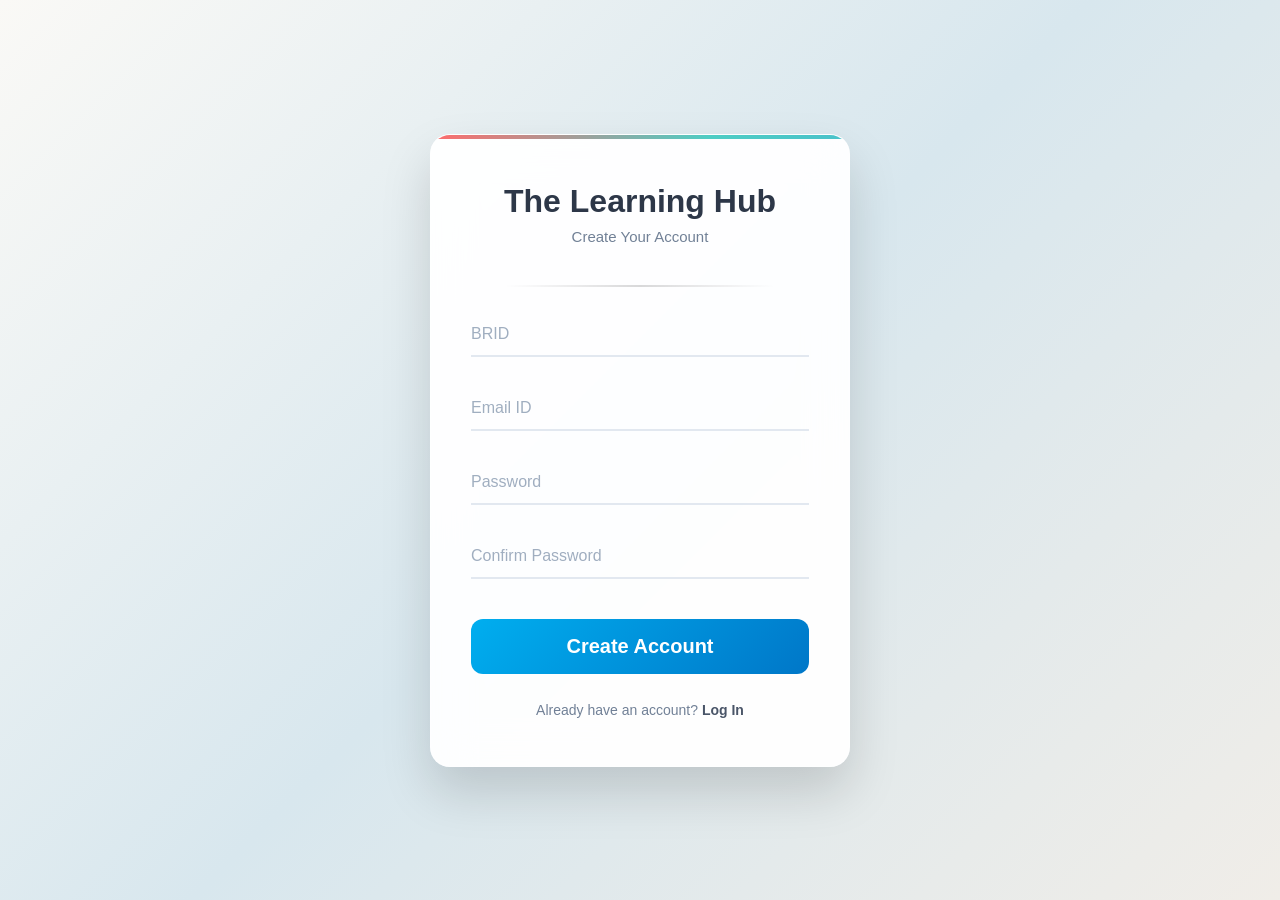
<file: SignUp-Template/index.html>
<!DOCTYPE html>
<html lang="en">
<head>
<meta charset="UTF-8">
<meta name="viewport" content="width=device-width, initial-scale=1.0">
<title>Sign Up</title>
<link rel="stylesheet" href="style.css">
</head>

<body>

<div class="login-container">
<div class="login-card">

<div class="card-accent"></div>

<div class="login-header">
<h1>The Learning Hub</h1>
<p>Create Your Account</p>
</div>

<hr class="login-divider">

<form class="signup-form">

<!-- BRID -->
<div class="form-field">
<input type="text" id="brid" required>
<label for="brid">BRID</label>
<div class="field-line"></div>
</div>

<!-- EMAIL -->
<div class="form-field">
<input type="email" id="email" required>
<label for="email">Email ID</label>
<div class="field-line"></div>
</div>

<!-- PASSWORD -->
<div class="form-field">
<input type="password" id="password" required>
<label for="password">Password</label>
<div class="field-line"></div>
</div>

<!-- CONFIRM PASSWORD -->
<div class="form-field">
<input type="password" id="confirmPassword" required>
<label for="confirmPassword">Confirm Password</label>
<div class="field-line"></div>
</div>

<button class="signup-button">Create Account</button>

</form>

<p class="login-prompt">
Already have an account?
<a href="#">Log In</a>
</p>

</div>
</div>

</body>
</html>
</file>
<file: SignUp-Template/style.css>
*{
margin:0;
padding:0;
box-sizing:border-box;
}

body{

font-family:-apple-system,BlinkMacSystemFont,'Segoe UI',Roboto,'Helvetica Neue',Arial,sans-serif;

background: linear-gradient(
135deg,
#faf9f6 0%,
#d8e7ee 50%,
#f0ede8 100%
);

min-height:100vh;
display:flex;
align-items:center;
justify-content:center;
padding:20px;

}

.login-container{
width:100%;
max-width:420px;
}

.login-card{

background:rgba(255,255,255,0.95);

backdrop-filter:blur(20px);

border-radius:20px;

padding:48px 40px;

box-shadow:0 25px 50px rgba(0,0,0,0.15);

border:1px solid rgba(255,255,255,0.2);

position:relative;

overflow:hidden;

}

.card-accent{

position:absolute;
top:0;
left:0;
right:0;
height:4px;

background:linear-gradient(
90deg,
#FF6B6B,
#4ECDC4,
#45B7D1,
#96CEB4
);

background-size:200% 100%;

animation:gradientSlide 3s ease infinite;

}

@keyframes gradientSlide{
0%,100%{background-position:0% 50%;}
50%{background-position:100% 50%;}
}

.login-header{
text-align:center;
margin-bottom:40px;
}

.login-header h1{

color:#2d3748;

font-size:2rem;

font-weight:700;

margin-bottom:8px;

}

.login-header p{

color:#718096;

font-size:15px;

}

.login-divider{

border:none;

height:2px;

width:80%;

margin:18px auto 26px auto;

background:linear-gradient(
to right,
transparent,
rgba(0,0,0,0.15),
transparent
);

}

.form-field{

position:relative;

margin-bottom:30px;

}

.form-field input{

width:100%;

border:none;

border-bottom:2px solid #e2e8f0;

padding:12px 0;

font-size:16px;

outline:none;

background:transparent;

}

.form-field label{

position:absolute;

top:12px;

left:0;

color:#a0aec0;

transition:0.3s;

pointer-events:none;

}

.form-field input:focus + label,
.form-field input:valid + label{

top:-8px;

font-size:12px;

color:#4a5568;

font-weight:600;

}

.field-line{

position:absolute;

bottom:0;

left:0;

height:2px;

width:0;

background:linear-gradient(
90deg,
#FF6B6B,
#4ECDC4
);

transition:0.3s;

}

.form-field input:focus ~ .field-line{

width:100%;

}

.signup-button{

width:100%;

background:linear-gradient(
135deg,
#00AEEF,
#0077C8
);

color:white;

border:none;

border-radius:12px;

padding:16px;

font-size:20px;

font-weight:600;

cursor:pointer;

margin-top:10px;

transition:0.3s;

}

.signup-button:hover{

transform:translateY(-2px);

box-shadow:0 8px 25px rgba(0,0,0,0.2);

}

.login-prompt{

text-align:center;

margin-top:28px;

font-size:14px;

color:#718096;

}

.login-prompt a{

text-decoration:none;

color:#4a5568;

font-weight:600;

}

.login-prompt a:hover{

color:#2d3748;

}
</file>
